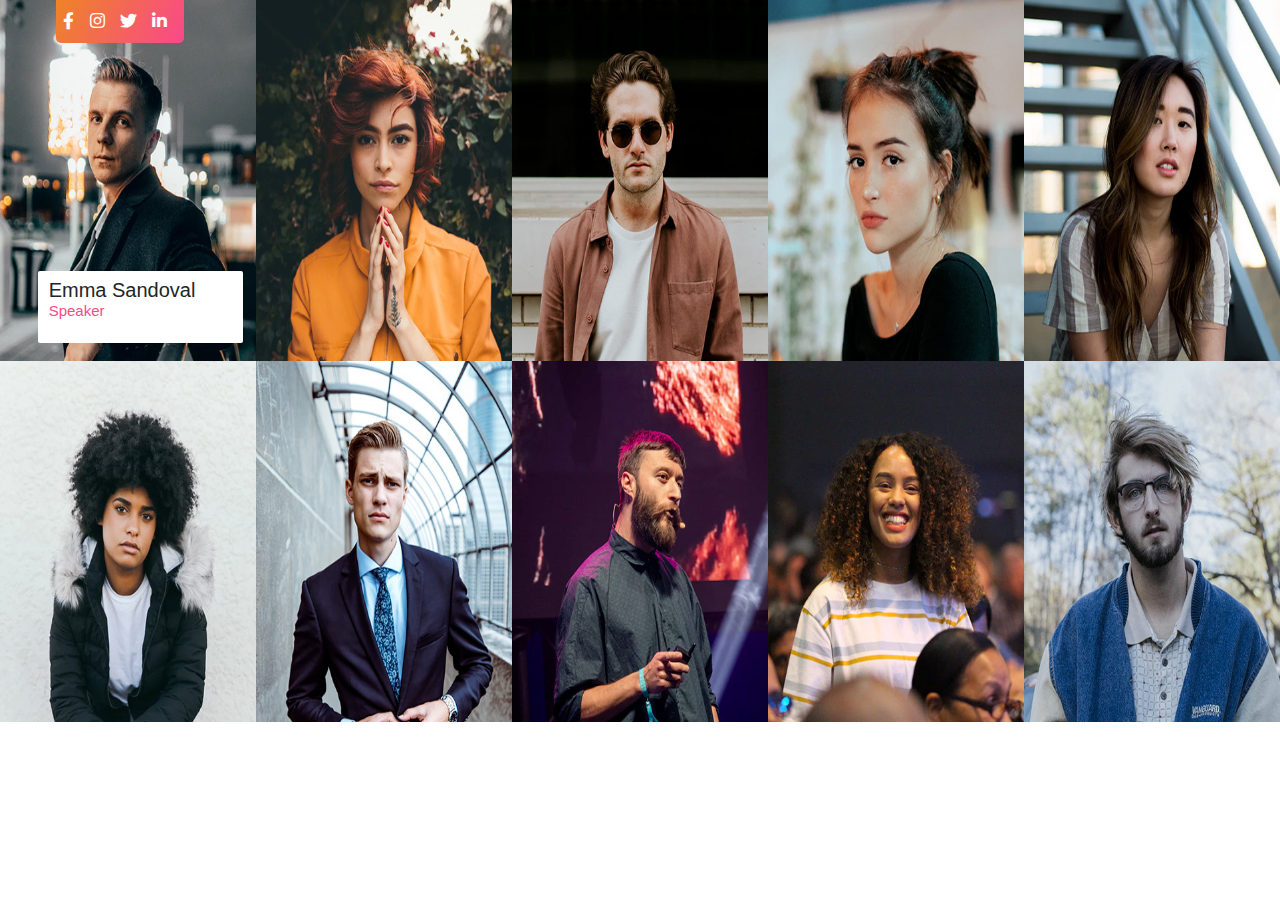
<file: Picture-Section/index.html>
<!DOCTYPE html>
<html lang="an">
    <head>
        <title> Picture Section </title>
        <meta charset="utf-8">

        <!--css style-->
        <link rel="stylesheet" href="css/fontawesome.min.css">
        <link rel="stylesheet" href="css/all.min.css">
        <link rel="stylesheet" href="css/style.css">

    </head>
    <body>
        <!-- start picture section-->
        <section class="picture-section">
          <div class="picture-content">
                <div class="picture-item">
                        <img src="images/member-1.jpg" alt="Modules Image">
                        <div class="overlay-top">
                            <ul>
                                <li><i class="fab fa-facebook-f"></i></li>
                                <li><i class="fab fa-instagram"></i></li>
                                <li><i class="fab fa-twitter"></i></li>
                                <li><i class="fab fa-linkedin-in"></i></li>
                            </ul>
                        </div>  
                        <div class="overlay-left">
                            <h5>Emma Sandoval</h5>
                            <span>Speaker</span>
                        </div>  
                </div>
                <div class="picture-item">
                        <img src="images/member-2.jpg" alt="Modules Image">
                        <div class="overlay-top">
                            <ul>
                                <li><i class="fab fa-facebook-f"></i></li>
                                <li><i class="fab fa-instagram"></i></li>
                                <li><i class="fab fa-twitter"></i></li>
                                <li><i class="fab fa-linkedin-in"></i></li>
                            </ul>
                        </div>  
                        <div class="overlay-left">
                            <h5>Emma Sandoval</h5>
                            <span>Speaker</span>
                        </div>  
                </div>
                <div class="picture-item">
                        <img src="images/member-3.jpg" alt="Modules Image">
                        <div class="overlay-top">
                            <ul>
                                <li><i class="fab fa-facebook-f"></i></li>
                                <li><i class="fab fa-instagram"></i></li>
                                <li><i class="fab fa-twitter"></i></li>
                                <li><i class="fab fa-linkedin-in"></i></li>
                            </ul>
                        </div>  
                        <div class="overlay-left">
                            <h5>Emma Sandoval</h5>
                            <span>Speaker</span>
                        </div>  
                </div>
                <div class="picture-item">
                    <img src="images/member-4.jpg" alt="Modules Image">
                    <div class="overlay-top">
                        <ul>
                            <li><i class="fab fa-facebook-f"></i></li>
                            <li><i class="fab fa-instagram"></i></li>
                            <li><i class="fab fa-twitter"></i></li>
                            <li><i class="fab fa-linkedin-in"></i></li>
                        </ul>
                    </div>  
                    <div class="overlay-left">
                        <h5>Emma Sandoval</h5>
                        <span>Speaker</span>
                    </div>  
               </div>
               <div class="picture-item">
                    <img src="images/member-5.jpg" alt="Modules Image">
                    <div class="overlay-top">
                        <ul>
                            <li><i class="fab fa-facebook-f"></i></li>
                            <li><i class="fab fa-instagram"></i></li>
                            <li><i class="fab fa-twitter"></i></li>
                            <li><i class="fab fa-linkedin-in"></i></li>
                        </ul>
                    </div>  
                    <div class="overlay-left">
                        <h5>Emma Sandoval</h5>
                        <span>Speaker</span>
                    </div>  
                </div>
                <div class="picture-item">
                    <img src="images/member-6.jpg" alt="Modules Image">
                    <div class="overlay-top">
                        <ul>
                            <li><i class="fab fa-facebook-f"></i></li>
                            <li><i class="fab fa-instagram"></i></li>
                            <li><i class="fab fa-twitter"></i></li>
                            <li><i class="fab fa-linkedin-in"></i></li>
                        </ul>
                    </div>  
                    <div class="overlay-left">
                        <h5>Emma Sandoval</h5>
                        <span>Speaker</span>
                    </div>  
                </div>
                <div class="picture-item">
                    <img src="images/member-7.jpg" alt="Modules Image">
                    <div class="overlay-top">
                        <ul>
                            <li><i class="fab fa-facebook-f"></i></li>
                            <li><i class="fab fa-instagram"></i></li>
                            <li><i class="fab fa-twitter"></i></li>
                            <li><i class="fab fa-linkedin-in"></i></li>
                        </ul>
                    </div>  
                    <div class="overlay-left">
                        <h5>Emma Sandoval</h5>
                        <span>Speaker</span>
                    </div>  
                </div>
                <div class="picture-item">
                    <img src="images/member-8.jpg" alt="Modules Image">
                    <div class="overlay-top">
                        <ul>
                            <li><i class="fab fa-facebook-f"></i></li>
                            <li><i class="fab fa-instagram"></i></li>
                            <li><i class="fab fa-twitter"></i></li>
                            <li><i class="fab fa-linkedin-in"></i></li>
                        </ul>
                    </div>  
                    <div class="overlay-left">
                        <h5>Emma Sandoval</h5>
                        <span>Speaker</span>
                    </div>  
                </div>
                <div class="picture-item">
                    <img src="images/member-9.jpg" alt="Modules Image">
                    <div class="overlay-top">
                        <ul>
                            <li><i class="fab fa-facebook-f"></i></li>
                            <li><i class="fab fa-instagram"></i></li>
                            <li><i class="fab fa-twitter"></i></li>
                            <li><i class="fab fa-linkedin-in"></i></li>
                        </ul>
                    </div>  
                    <div class="overlay-left">
                        <h5>Emma Sandoval</h5>
                        <span>Speaker</span>
                    </div>  
                </div>
                <div class="picture-item">
                    <img src="images/member-10.jpg" alt="Modules Image">
                    <div class="overlay-top">
                        <ul>
                            <li><i class="fab fa-facebook-f"></i></li>
                            <li><i class="fab fa-instagram"></i></li>
                            <li><i class="fab fa-twitter"></i></li>
                            <li><i class="fab fa-linkedin-in"></i></li>
                        </ul>
                    </div>  
                    <div class="overlay-left">
                        <h5>Emma Sandoval</h5>
                        <span>Speaker</span>
                    </div>  
                </div>
           </div>
        </section><!-- end picture section -->
    </body>
</html>
</file>
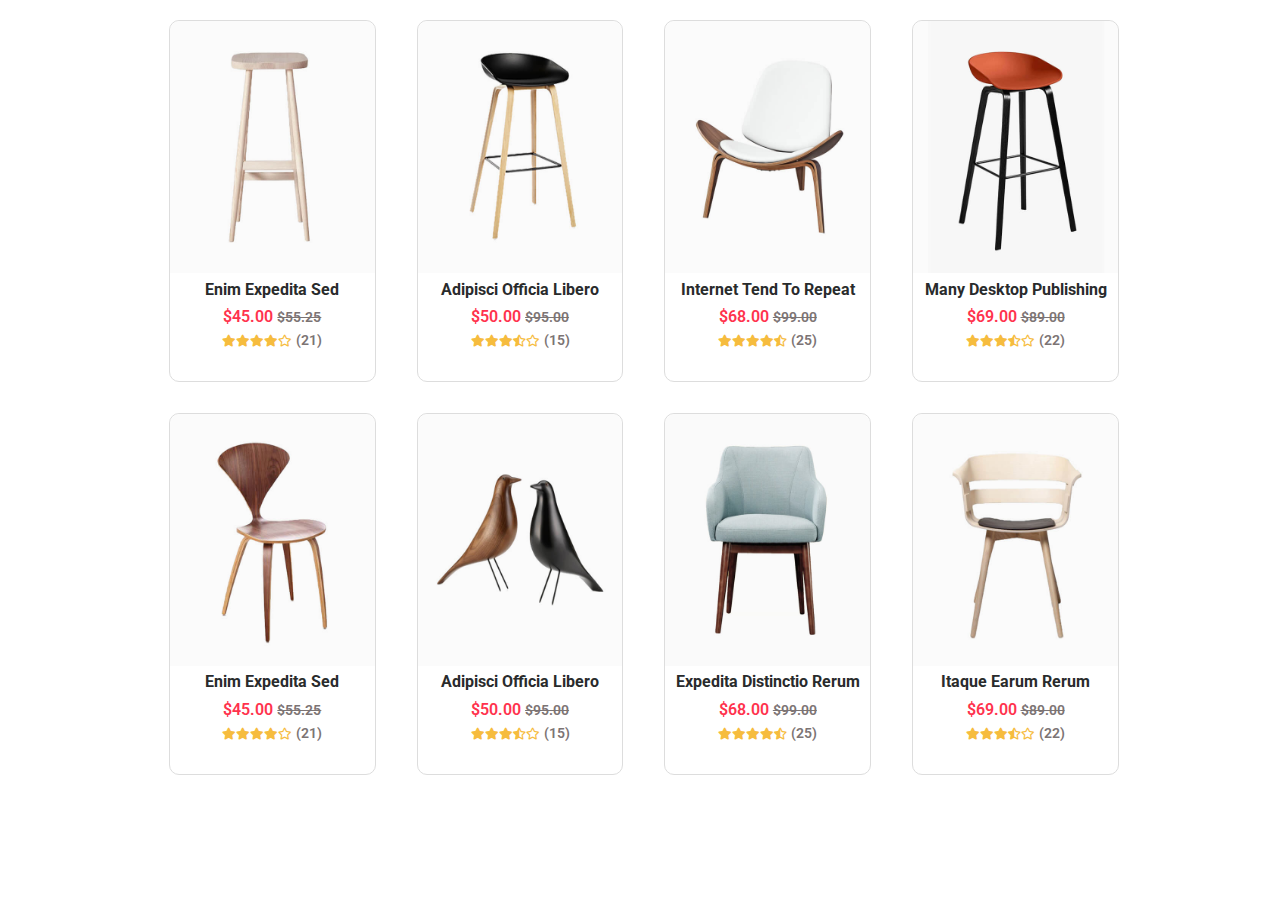
<file: Product-Section/index.html>
<!DOCTYPE html>
<html lang="an">
    <head>

        <title> Product Section </title>
        <meta charset="utf-8">

        <!--css style-->
        <link rel="stylesheet" href="css/fontawesome.min.css">
        <link rel="stylesheet" href="css/all.min.css">
        <link rel="stylesheet" href="css/style.css">

    </head>
    <body>
        
        <!-- start product section-->
        <section class="product-section">
            <div class="container">
                <div class="product-content">
                    <div class="product-item">
                        <div class="product-item-top ">
                            <img src="images/furniture_img1.jpg" alt="Furniture">
                            <div class="ovelay-img"></div>
                        </div>
                        <div class="product-item-bottom">
                            <h4>Enim Expedita Sed</h4>
                            <span>$45.00 <del>$55.25</del></span>
                            <div class="product-icon">
                                <i class="fas fa-star"></i><i class="fas fa-star"></i><i class="fas fa-star"></i><i class="fas fa-star"></i><i class="far fa-star"></i>
                                <span> (21) </spa>
                            </div>
                        </div>
                        <div class="overlay-product-item">
                            <div class="ovelay-icon-section" >
                                <ul class="overlay-icon">
                                    <li><i class="fas fa-random"></i></li>
                                    <li><i class="fas fa-search-plus"></i></li>
                                    <li><i class="far fa-heart"></i></li>
                                </ul>
                           </div>
                            <div class="overlay-bottom">
                                <button><span><i class="fas fa-shopping-cart"></i></span> Add To Cart </button>
                            </div>
                        </div>
                    </div>
                    <div class="product-item">
                        <div class="product-item-top ">
                            <img src="images/furniture_img2.jpg" alt="Furniture">
                            <div class="ovelay-img"></div>
                        </div>
                        <div class="product-item-bottom">
                            <h4>Adipisci Officia Libero</h4>
                            <span>$50.00 <del>$95.00</del></span>
                            <div class="product-icon">
                                <i class="fas fa-star"></i><i class="fas fa-star"></i><i class="fas fa-star"></i><i class="fas fa-star-half-alt"></i><i class="far fa-star"></i>
                                <span> (15) </spa>
                            </div>
                        </div>
                        <div class="overlay-product-item">
                            <ul class="overlay-icon">
                                <li><i class="fas fa-random"></i></li>
                                <li><i class="fas fa-search-plus"></i></li>
                                <li><i class="far fa-heart"></i></li>
                            </ul>
                            <div class="overlay-bottom">
                                <button><span><i class="fas fa-shopping-cart"></i></span> Add To Cart </button>
                            </div>
                        </div>
                    </div>
                    <div class="product-item">
                        <div class="product-item-top ">
                            <img src="images/furniture_img3.jpg" alt="Furniture">
                            <div class="ovelay-img"></div>
                        </div>
                        <div class="product-item-bottom">
                            <h4>Internet Tend To Repeat</h4>
                            <span>$68.00 <del>$99.00</del></span>
                            <div class="product-icon">
                                <i class="fas fa-star"></i><i class="fas fa-star"></i><i class="fas fa-star"></i><i class="fas fa-star"></i><i class="fas fa-star-half-alt"></i>
                                <span> (25) </spa>
                            </div>
                        </div>
                        <div class="overlay-product-item">
                            <ul class="overlay-icon">
                                <li><i class="fas fa-random"></i></li>
                                <li><i class="fas fa-search-plus"></i></li>
                                <li><i class="far fa-heart"></i></li>
                            </ul>
                            <div class="overlay-bottom">
                                <button><span><i class="fas fa-shopping-cart"></i></span> Add To Cart </button>
                            </div>
                        </div>
                    </div>
                    <div class="product-item">
                        <div class="product-item-top ">
                            <img src="images/furniture_img4.jpg" alt="Furniture">
                            <div class="ovelay-img"></div>
                        </div>
                        <div class="product-item-bottom">
                            <h4>Many Desktop Publishing</h4>
                            <span>$69.00 <del>$89.00</del></span>
                            <div class="product-icon">
                                <i class="fas fa-star"></i><i class="fas fa-star"></i><i class="fas fa-star"></i><i class="fas fa-star-half-alt"></i><i class="far fa-star"></i>
                                <span> (22) </spa>
                            </div>
                        </div>
                        <div class="overlay-product-item">
                            <ul class="overlay-icon">
                                <li><i class="fas fa-random"></i></li>
                                <li><i class="fas fa-search-plus"></i></li>
                                <li><i class="far fa-heart"></i></li>
                            </ul>
                            <div class="overlay-bottom">
                                <button><span><i class="fas fa-shopping-cart"></i></span> Add To Cart </button>
                            </div>
                        </div>
                    </div>
                    <div class="product-item">
                        <div class="product-item-top ">
                            <img src="images/furniture_img5.jpg" alt="Furniture">
                            <div class="ovelay-img"></div>
                        </div>
                        <div class="product-item-bottom">
                            <h4>Enim Expedita Sed</h4>
                            <span>$45.00 <del>$55.25</del></span>
                            <div class="product-icon">
                                <i class="fas fa-star"></i><i class="fas fa-star"></i><i class="fas fa-star"></i><i class="fas fa-star"></i><i class="far fa-star"></i>
                                <span> (21) </spa>
                            </div>
                        </div>
                        <div class="overlay-product-item">
                            <div class="ovelay-icon-section" >
                                <ul class="overlay-icon">
                                    <li><i class="fas fa-random"></i></li>
                                    <li><i class="fas fa-search-plus"></i></li>
                                    <li><i class="far fa-heart"></i></li>
                                </ul>
                           </div>
                            <div class="overlay-bottom">
                                <button><span><i class="fas fa-shopping-cart"></i></span> Add To Cart </button>
                            </div>
                        </div>
                    </div>
                    <div class="product-item">
                        <div class="product-item-top ">
                            <img src="images/furniture_img6.jpg" alt="Furniture">
                            <div class="ovelay-img"></div>
                        </div>
                        <div class="product-item-bottom">
                            <h4>Adipisci Officia Libero</h4>
                            <span>$50.00 <del>$95.00</del></span>
                            <div class="product-icon">
                                <i class="fas fa-star"></i><i class="fas fa-star"></i><i class="fas fa-star"></i><i class="fas fa-star-half-alt"></i><i class="far fa-star"></i>
                                <span> (15) </spa>
                            </div>
                        </div>
                        <div class="overlay-product-item">
                            <ul class="overlay-icon">
                                <li><i class="fas fa-random"></i></li>
                                <li><i class="fas fa-search-plus"></i></li>
                                <li><i class="far fa-heart"></i></li>
                            </ul>
                            <div class="overlay-bottom">
                                <button><span><i class="fas fa-shopping-cart"></i></span> Add To Cart </button>
                            </div>
                        </div>
                    </div>
                    <div class="product-item">
                        <div class="product-item-top ">
                            <img src="images/furniture_img7.jpg" alt="Furniture">
                            <div class="ovelay-img"></div>
                        </div>
                        <div class="product-item-bottom">
                            <h4>Expedita Distinctio Rerum</h4>
                            <span>$68.00 <del>$99.00</del></span>
                            <div class="product-icon">
                                <i class="fas fa-star"></i><i class="fas fa-star"></i><i class="fas fa-star"></i><i class="fas fa-star"></i><i class="fas fa-star-half-alt"></i>
                                <span> (25) </spa>
                            </div>
                        </div>
                        <div class="overlay-product-item">
                            <ul class="overlay-icon">
                                <li><i class="fas fa-random"></i></li>
                                <li><i class="fas fa-search-plus"></i></li>
                                <li><i class="far fa-heart"></i></li>
                            </ul>
                            <div class="overlay-bottom">
                                <button><span><i class="fas fa-shopping-cart"></i></span> Add To Cart </button>
                            </div>
                        </div>
                    </div>
                    <div class="product-item">
                        <div class="product-item-top ">
                            <img src="images/furniture_img8.jpg" alt="Furniture">
                            <div class="ovelay-img"></div>
                        </div>
                        <div class="product-item-bottom">
                            <h4>Itaque Earum Rerum</h4>
                            <span>$69.00 <del>$89.00</del></span>
                            <div class="product-icon">
                                <i class="fas fa-star"></i><i class="fas fa-star"></i><i class="fas fa-star"></i><i class="fas fa-star-half-alt"></i><i class="far fa-star"></i>
                                <span> (22) </spa>
                            </div>
                        </div>
                        <div class="overlay-product-item">
                            <ul class="overlay-icon">
                                <li><i class="fas fa-random"></i></li>
                                <li><i class="fas fa-search-plus"></i></li>
                                <li><i class="far fa-heart"></i></li>
                            </ul>
                            <div class="overlay-bottom">
                                <button><span><i class="fas fa-shopping-cart"></i></span> Add To Cart </button>
                            </div>
                        </div>
                    </div>
                </div><!-- end product content-->
            </div><!-- end container -->
        </section><!-- end product section-->
    </body>
</html>
</file>
<file: Picture-Section/css/style.css>
@import url('https://fonts.googleapis.com/css2?family=Work+Sans:wght@300&display=swap');

*{
    margin:0;padding:0
}
body{
    font-family: 'Work Sans', sans-serif;
}
.picture-section{
    width:100%;height:722px
}
.picture-content{
    width:100%;height:100%;
    overflow:hidden
}
.picture-item{
    width:20%;height:50%;
    float:left;
    position:relative;
    overflow:hidden
}
.picture-item img{
    width:100%;height:100%
}
/* effet top to bottom*/
.overlay-top{
    width:50%;
    height:12%;
    position:absolute;
    top:-12%;
    left:22%;
    background-image:linear-gradient(120deg, #ee8425 0%, #f9488b 100%), linear-gradient(120deg, #ee8425 0%, #f9488b 100%);
    border-radius:0 0 5px 5px ;
    -webkit-border-radius:0 0 5px 5px ;
    -moz-border-radius:0 0 5px 5px ;
    -ms-border-radius:0 0 5px 5px ;
    -o-border-radius:0 0 5px 5px ;
    transition:0.6s all;
    -webkit-transition:0.6s all;
    -moz-transition:0.6s all;
    -ms-transition:0.6s all;
    -o-transition:0.6s all;
}
.picture-item:hover .overlay-top{
    top:0
}
.overlay-top ul{
    list-style:none;
    text-align:center
}
.overlay-top ul li{
    text-decoration:none;
    display:inline-block;
    padding:9% 8% 0 0;
}
.overlay-top ul li i{
    color:#ffffff;
    font-size:17px
}

/* effect left to right*/
.overlay-left{
    width:80%;
    height:20%;
    position:absolute;
    bottom:5%;
    left:-100%;
    border-radius:2px ;
    background-color:#ffffff;
    -webkit-border-radius:2px ;
    -moz-border-radius:2px ;
    -ms-border-radius:2px ;
    -o-border-radius:2px ;
    font-family:-apple-system,BlinkMacSystemFont,"Segoe UI",Roboto,"Helvetica Neue",Arial,"Noto Sans",sans-serif,"Apple Color Emoji","Segoe UI Emoji","Segoe UI Symbol","Noto Color Emoji";
    transition:0.6s all ;
    -webkit-transition:0.6s all ;
    -moz-transition:0.6s all ;
    -ms-transition:0.6s all ;
    -o-transition:0.6s all ;
}
.picture-item:hover .overlay-left{
    left:15%
}
.overlay-left h5{
    font-size:20px;
    padding:4% 0 0 5%;
    color:#212529;
    font-weight:500
}
.overlay-left span{
    padding-left:5%;
    font-size:15px;
    color:#f9488b

}
</file>
<file: Product-Section/css/style.css>
@import url('https://fonts.googleapis.com/css2?family=Roboto:wght@300&display=swap');
@import url('https://fonts.googleapis.com/css2?family=Poppins:wght@200&display=swap');

*{
    margin:0;padding:0
}
body{
    font-family: 'Roboto',sans-serif,'Poppins', sans-serif;
}
.product-section{
    width:100%;height:800px
}
.container{
    width:80%;height:100%;
    margin:auto
}
.product-content{
    width:100%;height:100%;
    overflow:hidden;
    padding-left:2%
}
.product-item{
    width:20%;height:45%;
    float:left;
    overflow:hidden;
    margin:2% 2% 1% 2%;
    border: 1px solid #ddd;
    border-radius: 10px;
    -webkit-border-radius: 10px;
    -moz-border-radius: 10px;
    -ms-border-radius: 10px;
    -o-border-radius: 10px;
    position: relative;
    cursor: pointer
}
.product-item-top{
    width:100%;height:70%;
    position:relative
}
.product-item-top img{
    width:100%;
    height:100%;
    border-radius:10px 10px 0 0 ;
    -webkit-border-radius:10px 10px 0 0 ;
    -moz-border-radius:10px 10px 0 0 ;
    -ms-border-radius:10px 10px 0 0 ;
    -o-border-radius:10px 10px 0 0 ;
}
.product-item-top .ovelay-img{
    position: absolute;
    top:0;right:0;
    bottom:0;left:0 
}
.product-item:hover .product-item-top .ovelay-img {
    border-radius:10px 10px 0 0 ;
    -webkit-border-radius:10px 10px 0 0 ;
    -moz-border-radius:10px 10px 0 0 ;
    -ms-border-radius:10px 10px 0 0 ;
    -o-border-radius:10px 10px 0 0 ;
    background-color:rgba(0,0,0,0.2)
}
.product-item .overlay-product-item{
    position:absolute;
    width:100%;
    height:100%;
    bottom:-70%;
    left:0;
    transition:0.6s all;
    -webkit-transition:0.6s all;
    -moz-transition:0.6s all;
    -ms-transition:0.6s all;
    -o-transition:0.6s all;
}
.product-item:hover .overlay-product-item{
    bottom:2%  
}
.product-item-bottom{
    width:100%;height:30%;
    text-align:center
}
.product-item-bottom h4{
    color:#292b2c;
    font-family:'Roboto';
    margin-top:3%;
    margin-bottom:4%
}
.product-item-bottom span {
    font-family:'Roboto';
    color:#FF324D;
    font-weight:600
}
.product-item-bottom span del{
    color:rgb(124, 116, 116);
    font-size:14px
}
.product-icon{
    margin-top:2%
}
.product-icon i{
    font-size:12px;
    color:#F6BC3E
}
.product-icon span {
   font-size:14px;
   color:rgb(124, 116, 116)  
}
.overlay-product-item{
    overflow: hidden
}
.ovelay-icon-section{
    width:100%;height:100%;
    position: relative
}
.overlay-icon{
    list-style:none;
    position: absolute;
    top:40%;
    left:50%;
    transform: translate(-50%,-50%);
    -webkit-transform: translate(-50%,-50%);
    -moz-transform: translate(-50%,-50%);
    -ms-transform: translate(-50%,-50%);
    -o-transform: translate(-50%,-50%);
}
.overlay-icon li{
    text-decoration:none;
    display: inline-block
}
.overlay-icon li i{
    color: #303030;
    padding:12px;
    font-size:small;
    border-radius: 50%;
    -webkit-border-radius: 50%;
    -moz-border-radius: 50%;
    -ms-border-radius: 50%;
    -o-border-radius: 50%;
    background: white
}
.overlay-icon li i:hover{
    color:white;
    background-color:#FF324D
}
.overlay-bottom{
    position: absolute;
    bottom:6%;
    left:7%;
    font-family:'Roboto'
}
.overlay-bottom button{
    color:white;
    border:none;
    font-size:14px;
    padding:15px 55px;
    background-color:#FF324D;
    border-radius:25px;
    -webkit-border-radius:25px;
    -moz-border-radius:25px;
    -ms-border-radius:25px;
    -o-border-radius:25px;
    cursor:pointer
}
.overlay-bottom button:hover{
    color:#FF324D;
    border:1px solid #FF324D;
    background-color:white
}
.overlay-bottom button span{
    margin-right:5px
}
</file>
